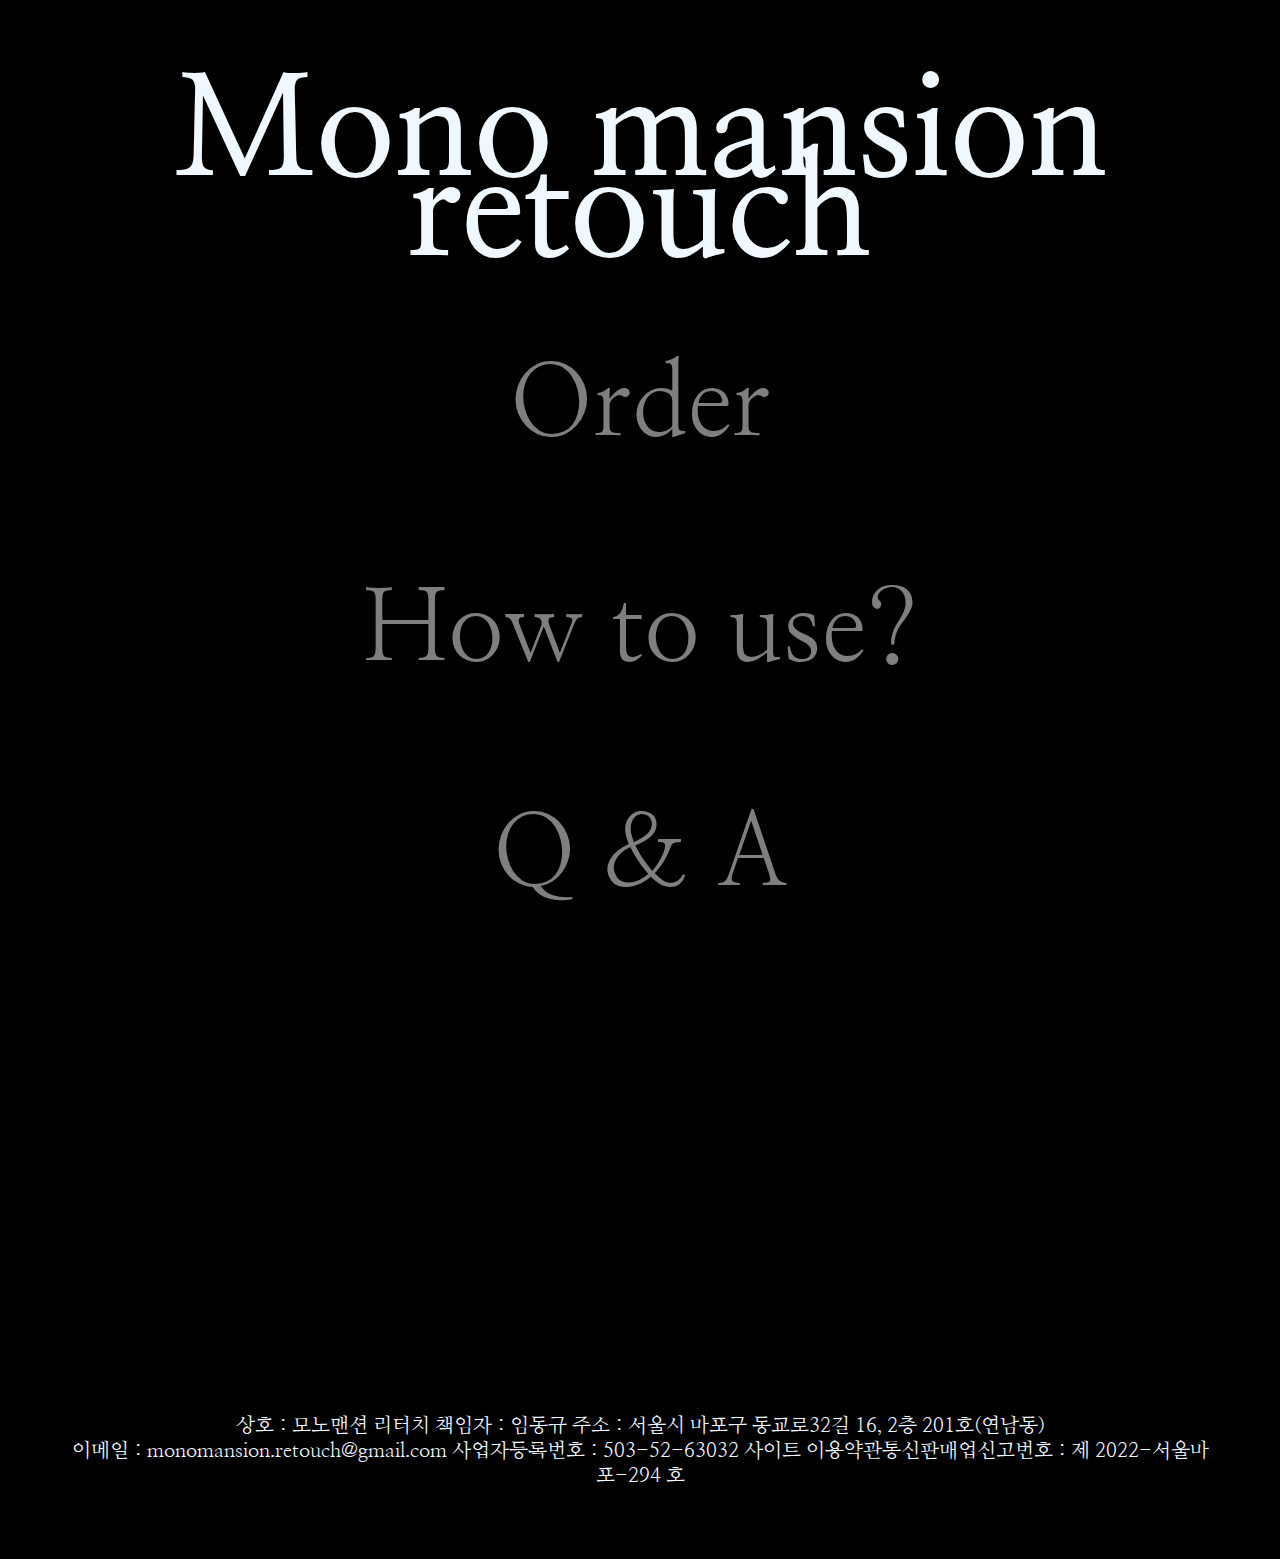
<file: monomansion/index.html>
<!DOCTYPE html>
<html lang="ko">
<head>
    <meta charset="UTF-8">
    <meta http-equiv="X-UA-Compatible" content="IE=edge">
    <meta name="viewport" content="width=device-width, initial-scale=1.0">
    <title>모노맨션 리터치</title> <!DOCTYPE html>
    
        <link rel="stylesheet" href="./style.css">
        <link rel="stylesheet" href="https://use.fontawesome.com/releases/v5.15.4/css/all.css" integrity="sha384-DyZ88mC6Up2uqS4h/KRgHuoeGwBcD4Ng9SiP4dIRy0EXTlnuz47vAwmeGwVChigm" crossorigin="anonymous"/>
        <link rel="preconnect" href="https://fonts.googleapis.com">
<link rel="preconnect" href="https://fonts.gstatic.com" crossorigin>
<link href="https://fonts.googleapis.com/css2?family=Black+Han+Sans&family=Nanum+Myeongjo:wght@800&family=Noto+Sans+KR&display=swap" rel="stylesheet">
  
</head>
    
    <body>
    
      
    <nav>
        <h1>Mono mansion retouch</h1>
    </nav>
    
        <header>
            <header class="hd">
           <div class="container">
<div>
    <a href="http://127.0.0.1:5500/order.html"><p>Order</p></a>
</div>

<div>
    <a href="http://127.0.0.1:5500/how%20to%20use.html"><p>How to use?</p></a>
</div>

<div>
    <a href="./"><p>Q & A</p></a>
</div>

</header>
    
        <section class="sec">
            <div class="container">
    
    
                </article>
            
            </div>
        </section>
    
        <footer class="ft">
            <div class="container">
                <p>상호 : 모노맨션 리터치  책임자 : 임동규  주소 : 서울시 마포구 동교로32길 16, 2층 201호(연남동) <br>
                    이메일 : monomansion.retouch@gmail.com 사업자등록번호 : 503-52-63032 사이트 이용약관통신판매업신고번호 : 제 2022-서울마포-294 호</p>
            </div>
        </footer>
    </body>
    
    </html>
</head>

</html>
</file>
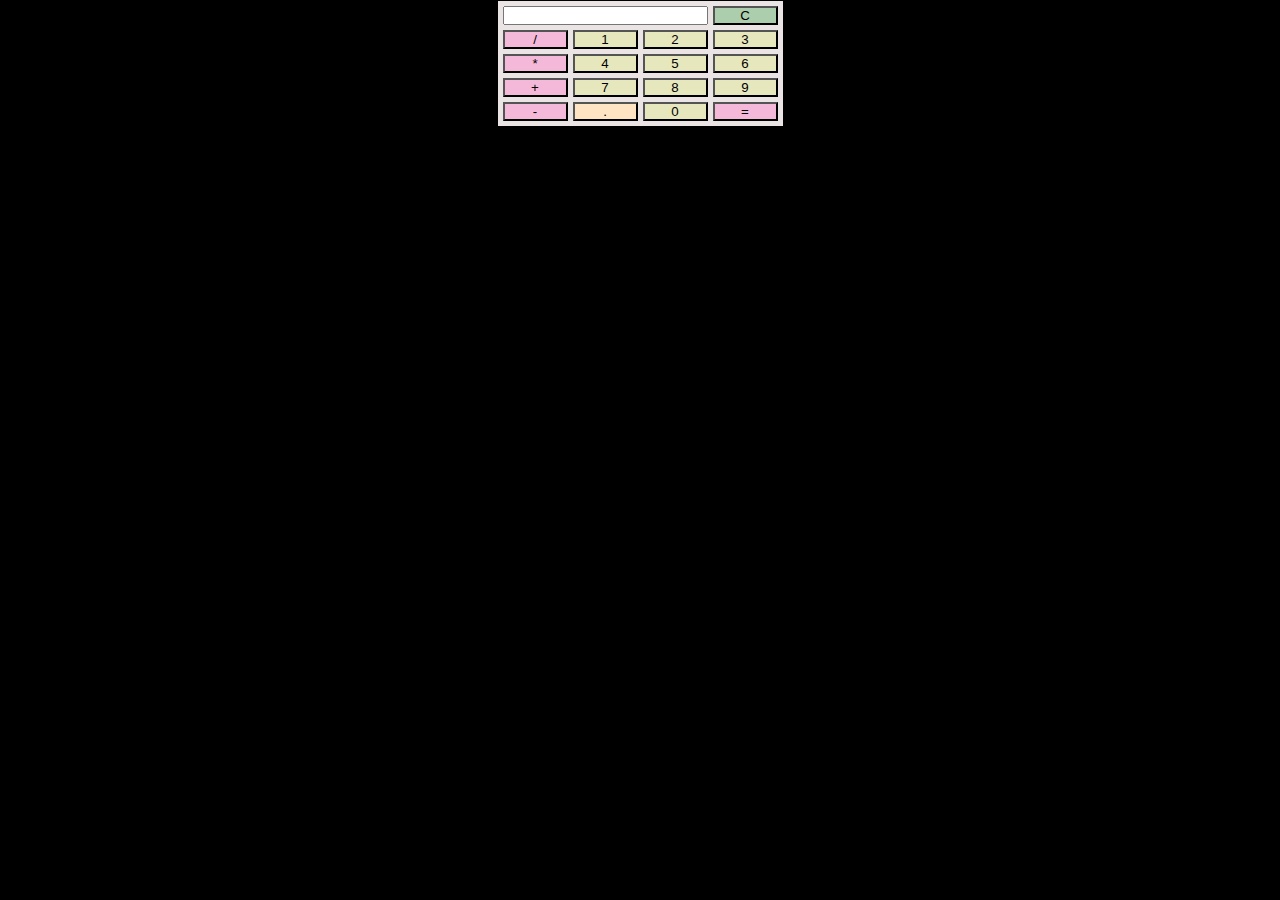
<file: 계산기/index.html>
<!DOCTYPE html>
<html lang="ko">
<head>
    <meta charset="UTF-8">
    <meta http-equiv="X-UA-Compatible" content="IE=edge">
    <meta name="viewport" content="width=device-width, initial-scale=1.0">
    <title>계산기</title>
    <link rel="stylesheet" href="style.css">
</head>

<body>
    <div class="calculator">
       <form name="forms">
        <input type="text" name="output" readonly>
        <input type="button" class="clear" value="C" onclick="document.forms.output.value=''">
        <input type="button" class="operator" value="/" onclick="document.forms.output.value+='/'">      
        <input type="button" class="number" value="1" onclick="document.forms.output.value+='1'">  
        <input type="button" class="number" value="2" onclick="document.forms.output.value+='2'">  
        <input type="button" class="number" value="3" onclick="document.forms.output.value+='3'">  
        <input type="button" class="operator" value="*" onclick="document.forms.output.value+='*'">
        <input type="button" class="number" value="4" onclick="document.forms.output.value+='4'">  
        <input type="button" class="number" value="5" onclick="document.forms.output.value+='5'">  
        <input type="button" class="number" value="6" onclick="document.forms.output.value+='6'">       
        <input type="button" class="operator" value="+" onclick="document.forms.output.value+='+'">      
        <input type="button" class="number" value="7" onclick="document.forms.output.value+='7'">      
        <input type="button" class="number" value="8" onclick="document.forms.output.value+='8'">      
        <input type="button" class="number" value="9" onclick="document.forms.output.value+='9'">      
        <input type="button" class="operator" value="-" onclick="document.forms.output.value+='-'">      
        <input type="button" class="dot" value="." onclick="document.forms.output.value+='.'"> 
        <input type="button" class="number" value="0" onclick="document.forms.output.value+='0'">  
        <input type="button" class="operator result" value="=" onclick="document.forms.output.value=eval(document.forms.output.value)">      

    </form>
    </div>
    
</body>
</html>
</file>
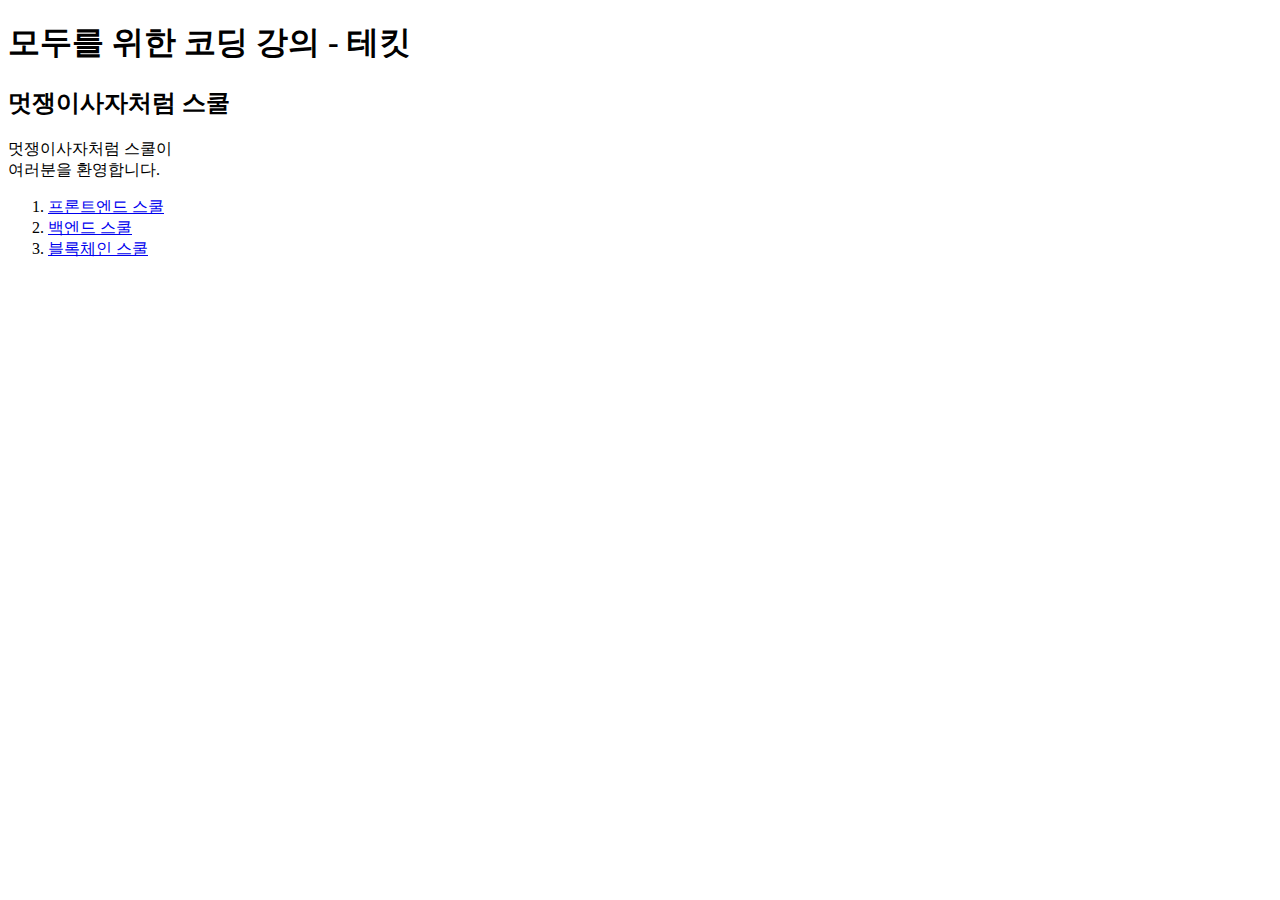
<file: 실습/index.html>
<!DOCTYPE html>
<html lang="ko">

    <head>
        <meta charset="UTF-8">
        <meta http-equiv="X-UA-Compatible" content="IE=edge">
        <meta name="viewport" content="width=device-width, initial-scale=1.0">
        <title>멋쟁이사자처럼;)</title>

 <meta property="og:title" content="멋쟁이사자처럼 화이띵">
 <meta property="og:description" content="멋쟁이사자처럼과 즐거운 코딩!">
 <meta property="og:image" content="./a.jpg">

    </head>
    <body>

        <h1>모두를 위한 코딩 강의 - 테킷</h1>

        <div>
            <h2>멋쟁이사자처럼 스쿨</h2>

            <p>멋쟁이사자처럼 스쿨이<br>여러분을 환영합니다.</p>

            <!-- <p>임금님 귀는 당나귀 귀!</p> -->

            <ol>
                <li><a href="https://techit.education/school/kdt-frontend-6th"
                        target="_blank">
                        프론트엔드 스쿨
                    </a>
                </li>
                <li><a href="https://techit.education/school/kdt-backend-6th"
                        target="_blank">
                        백엔드 스쿨
                    </a>
                </li>
                <li><a href="#">
                        블록체인 스쿨
                    </a>
                </li>
            </ol>
        </div>
    </body>

</html>
</file>
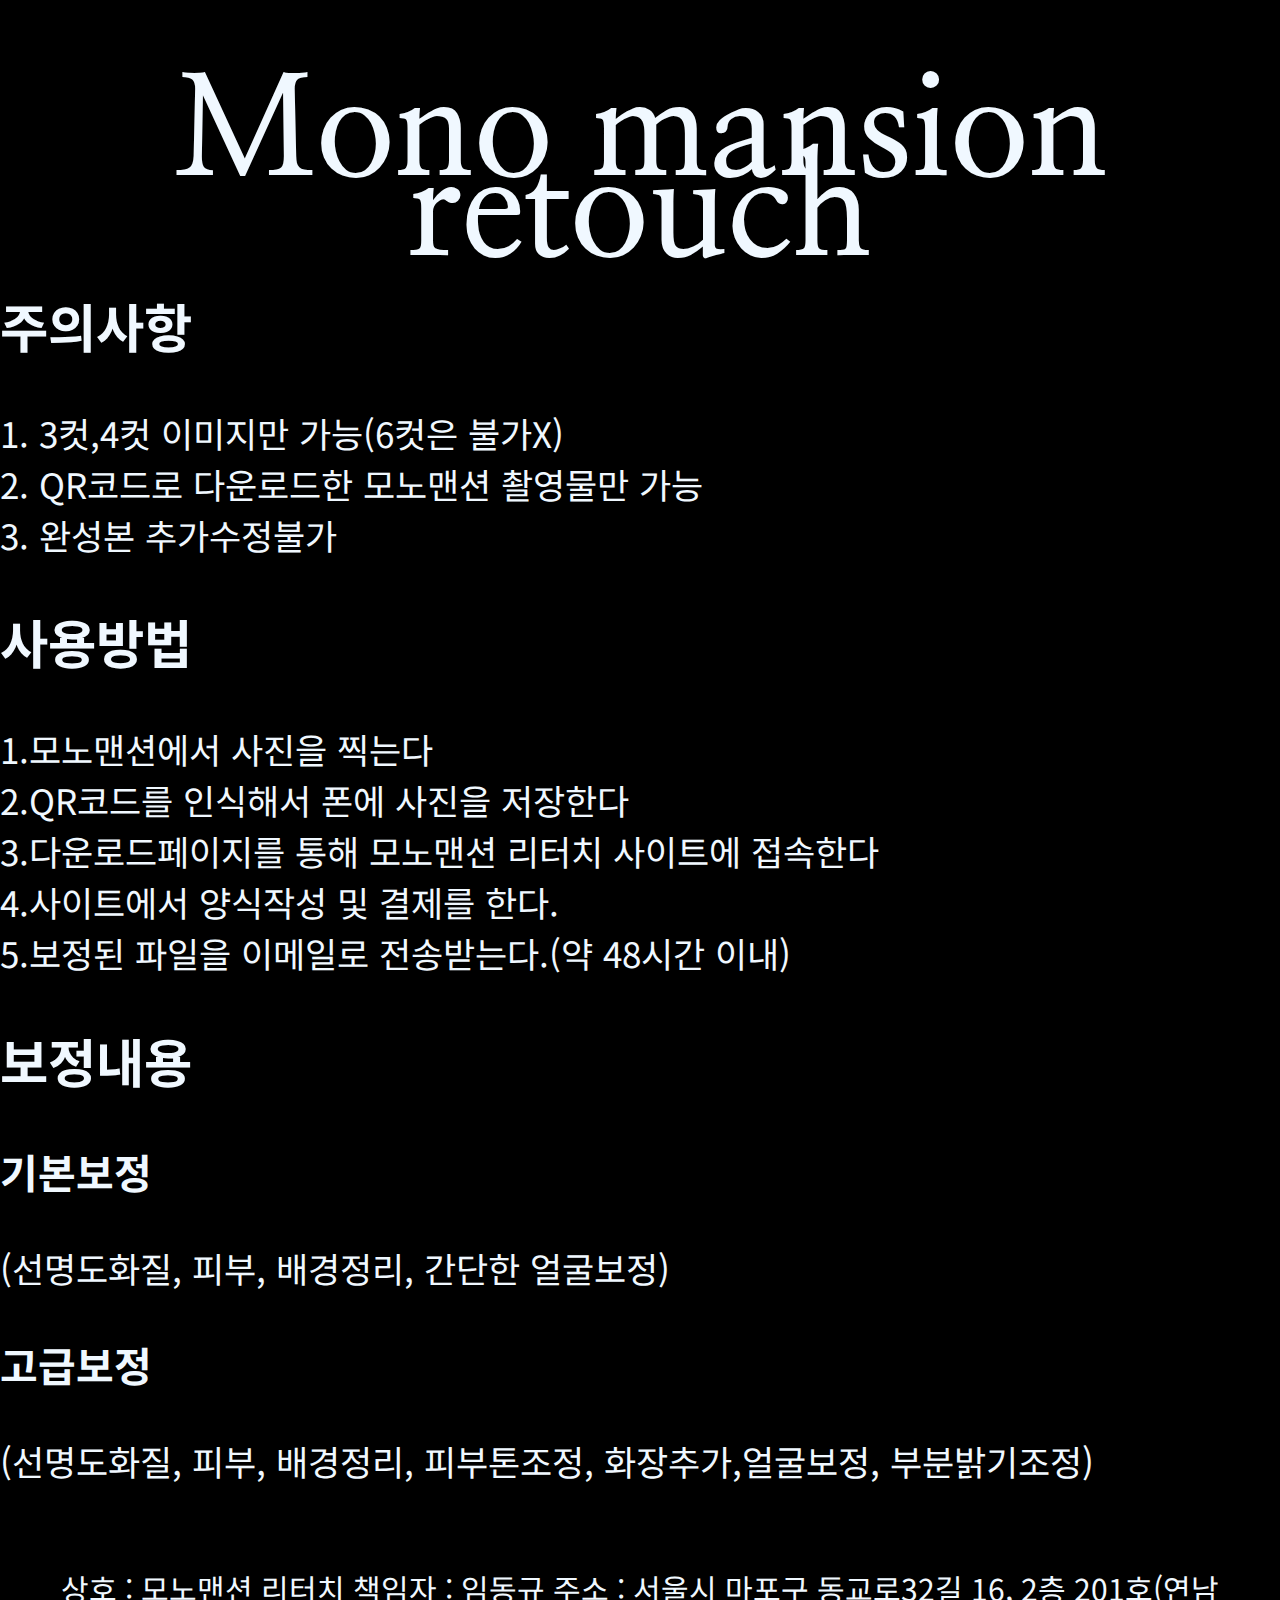
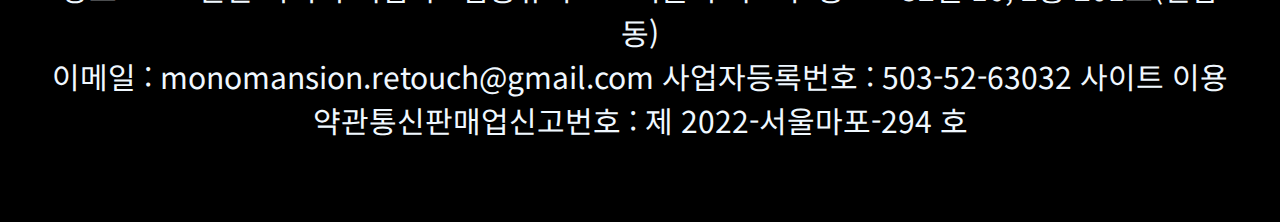
<file: monomansion/how to use.html>
<!DOCTYPE html>
<html lang="ko">
<head>
    <meta charset="UTF-8">
    <meta http-equiv="X-UA-Compatible" content="IE=edge">
    <meta name="viewport" content="width=device-width, initial-scale=1.0">
    <title>How to use</title>
    <link rel="stylesheet" href="./how to use.css">
        <link rel="stylesheet" href="https://use.fontawesome.com/releases/v5.15.4/css/all.css" integrity="sha384-DyZ88mC6Up2uqS4h/KRgHuoeGwBcD4Ng9SiP4dIRy0EXTlnuz47vAwmeGwVChigm" crossorigin="anonymous"/>
        <link rel="preconnect" href="https://fonts.googleapis.com">
<link rel="preconnect" href="https://fonts.gstatic.com" crossorigin>
<link href="https://fonts.googleapis.com/css2?family=Black+Han+Sans&family=Nanum+Myeongjo:wght@800&family=Noto+Sans+KR&display=swap" rel="stylesheet">
  
</head>

<body>
    <nav>
        <h1>Mono mansion retouch</h1>
    </nav>
    
        <header>

            <div>
        <h2>주의사항</h2>  
1. 3컷,4컷 이미지만 가능(6컷은 불가X) <br>
2. QR코드로 다운로드한 모노맨션 촬영물만 가능 <br>
3. 완성본 추가수정불가<br>

<h2>사용방법</h2> 
1.모노맨션에서 사진을 찍는다<br>
2.QR코드를 인식해서 폰에 사진을 저장한다<br>
3.다운로드페이지를 통해 모노맨션 리터치 사이트에 접속한다 <br>
4.사이트에서 양식작성 및 결제를 한다. <br>
5.보정된 파일을 이메일로 전송받는다.(약 48시간 이내) <br>

<h2>보정내용</h2>
<h3>기본보정</h3>
(선명도화질, 피부, 배경정리, 간단한 얼굴보정)

<h3>고급보정</h3>
(선명도화질, 피부, 배경정리, 피부톤조정, 화장추가,얼굴보정, 부분밝기조정)

     
        </div>
        </header>

        
        <footer class="ft">
            <div class="container">
                <p>상호 : 모노맨션 리터치  책임자 : 임동규  주소 : 서울시 마포구 동교로32길 16, 2층 201호(연남동) <br>
                    이메일 : monomansion.retouch@gmail.com 사업자등록번호 : 503-52-63032 사이트 이용약관통신판매업신고번호 : 제 2022-서울마포-294 호</p>
            </div>
        </footer>
    </body>
    


</html>
</file>
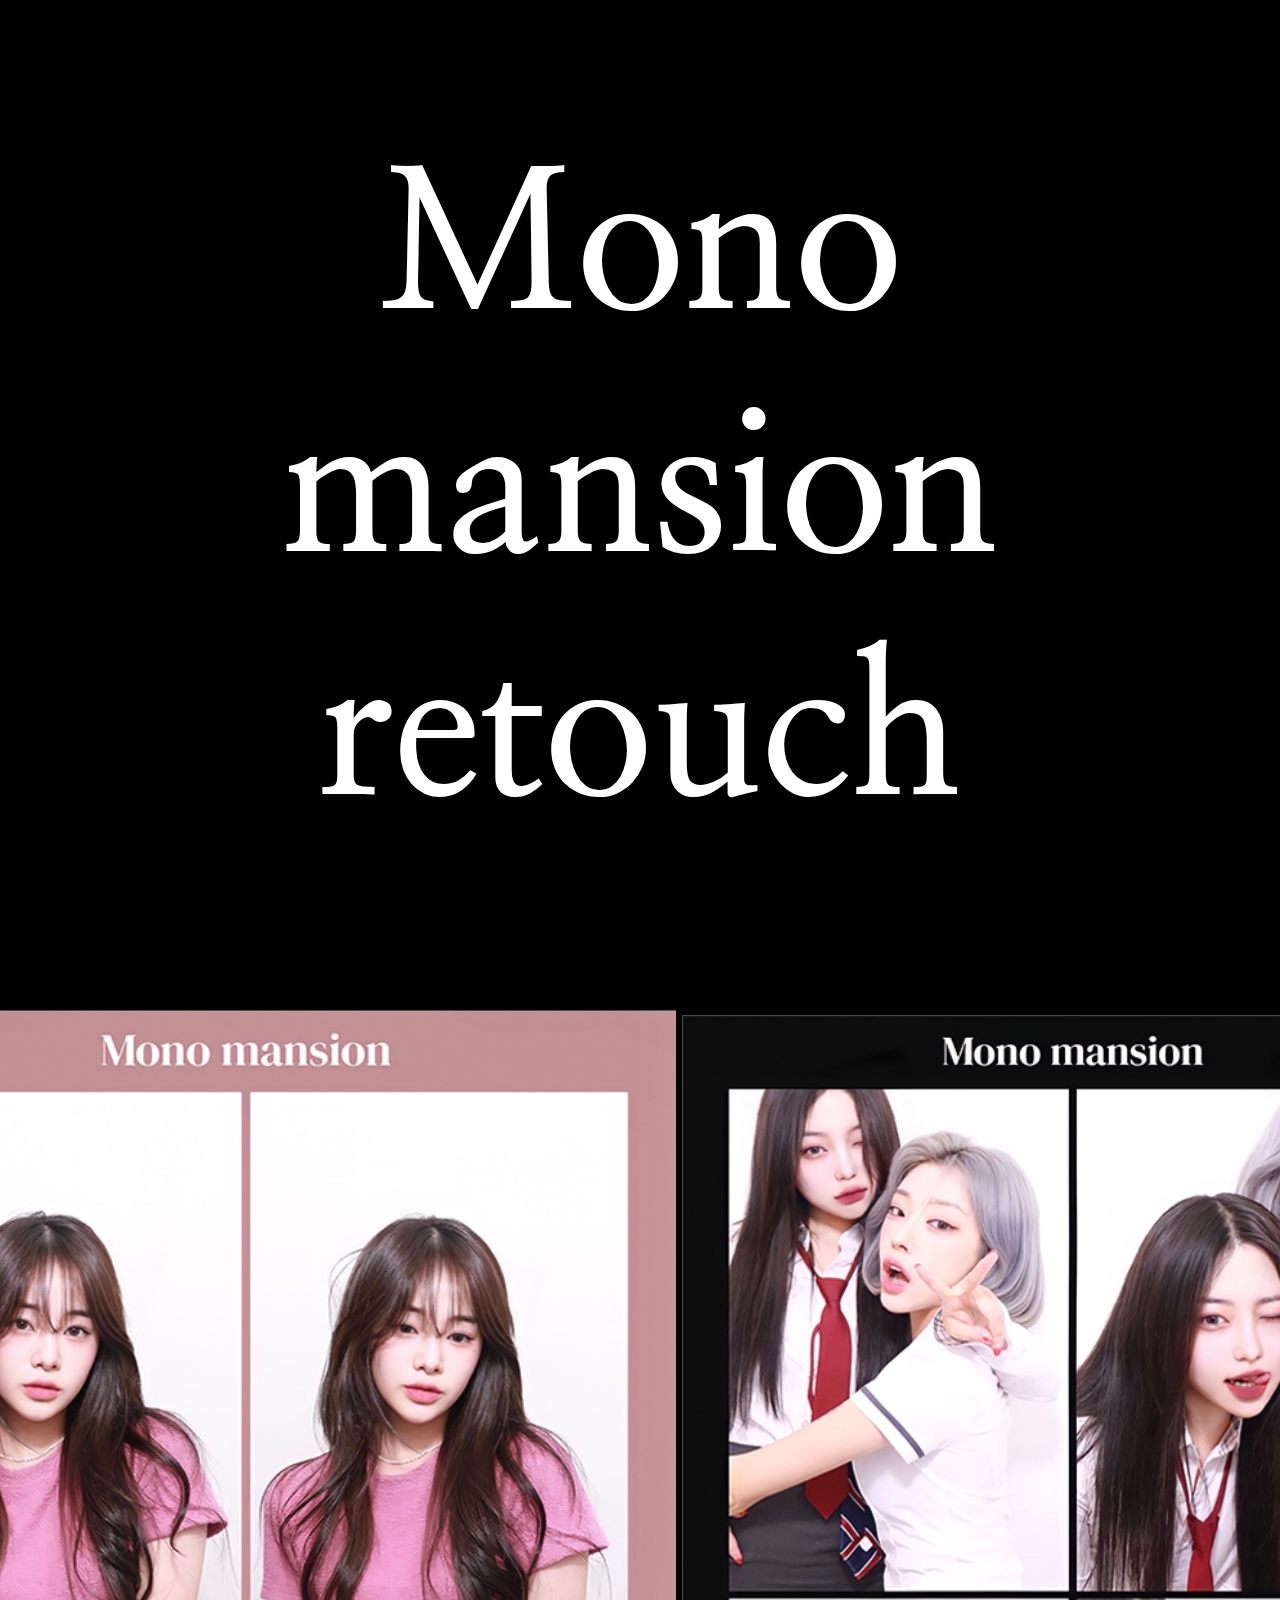
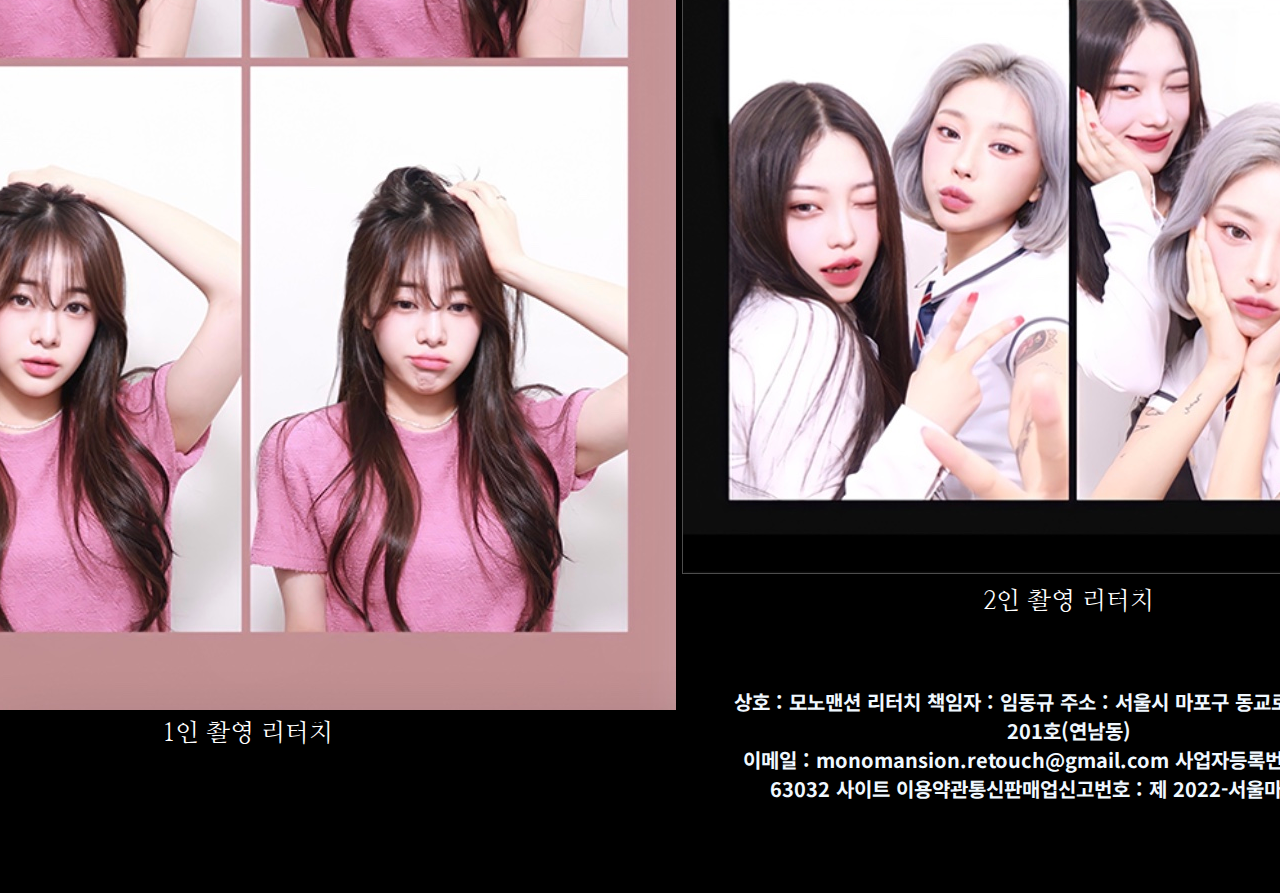
<file: monomansion/order.html>
<!DOCTYPE html>
<html lang="ko">
<head>
    <meta charset="UTF-8">
    <meta http-equiv="X-UA-Compatible" content="IE=edge">
    <meta name="viewport" content="width=device-width, initial-scale=1.0">
    <title>Order</title>

    <link rel="stylesheet" href="./order.css">
    <link rel="stylesheet" href="https://use.fontawesome.com/releases/v5.15.4/css/all.css" integrity="sha384-DyZ88mC6Up2uqS4h/KRgHuoeGwBcD4Ng9SiP4dIRy0EXTlnuz47vAwmeGwVChigm" crossorigin="anonymous"/>
    <link rel="preconnect" href="https://fonts.googleapis.com">
<link rel="preconnect" href="https://fonts.gstatic.com" crossorigin>
<link href="https://fonts.googleapis.com/css2?family=Black+Han+Sans&family=Nanum+Myeongjo:wght@800&family=Noto+Sans+KR&display=swap" rel="stylesheet">
</head>


<body>
   <nav>
    <a href="http://127.0.0.1:5500/index.html">
    <h1>Mono mansion retouch</h1>
</nav>

<div class="hd-content">
    <div class="left-image">
     <img src="리터치사진1.jpg" alt="1인 촬영 리터치">
     <div class="image-caption"> 1인 촬영 리터치
     </div>
</div>

<div class="right-image">
    <img src="리터치사진2.jpg" alt="2인 촬영 리터치">
     <div class="image-caption">  2인 촬영 리터치
     </div>

<footer>
    <footer class="ft">
        <link rel="preconnect" href="https://fonts.googleapis.com">
        <link rel="preconnect" href="https://fonts.gstatic.com" crossorigin>
        <link href="https://fonts.googleapis.com/css2?family=Black+Han+Sans&family=Nanum+Myeongjo:wght@800&family=Noto+Sans+KR&display=swap" rel="stylesheet">
        <div class="container">
            <p>상호 : 모노맨션 리터치  책임자 : 임동규  주소 : 서울시 마포구 동교로32길 16, 2층 201호(연남동) <br>
                이메일 : monomansion.retouch@gmail.com 사업자등록번호 : 503-52-63032 사이트 이용약관통신판매업신고번호 : 제 2022-서울마포-294 호</p>
        </div>
    </footer>
</footer>
    
</body>
</html>
</file>
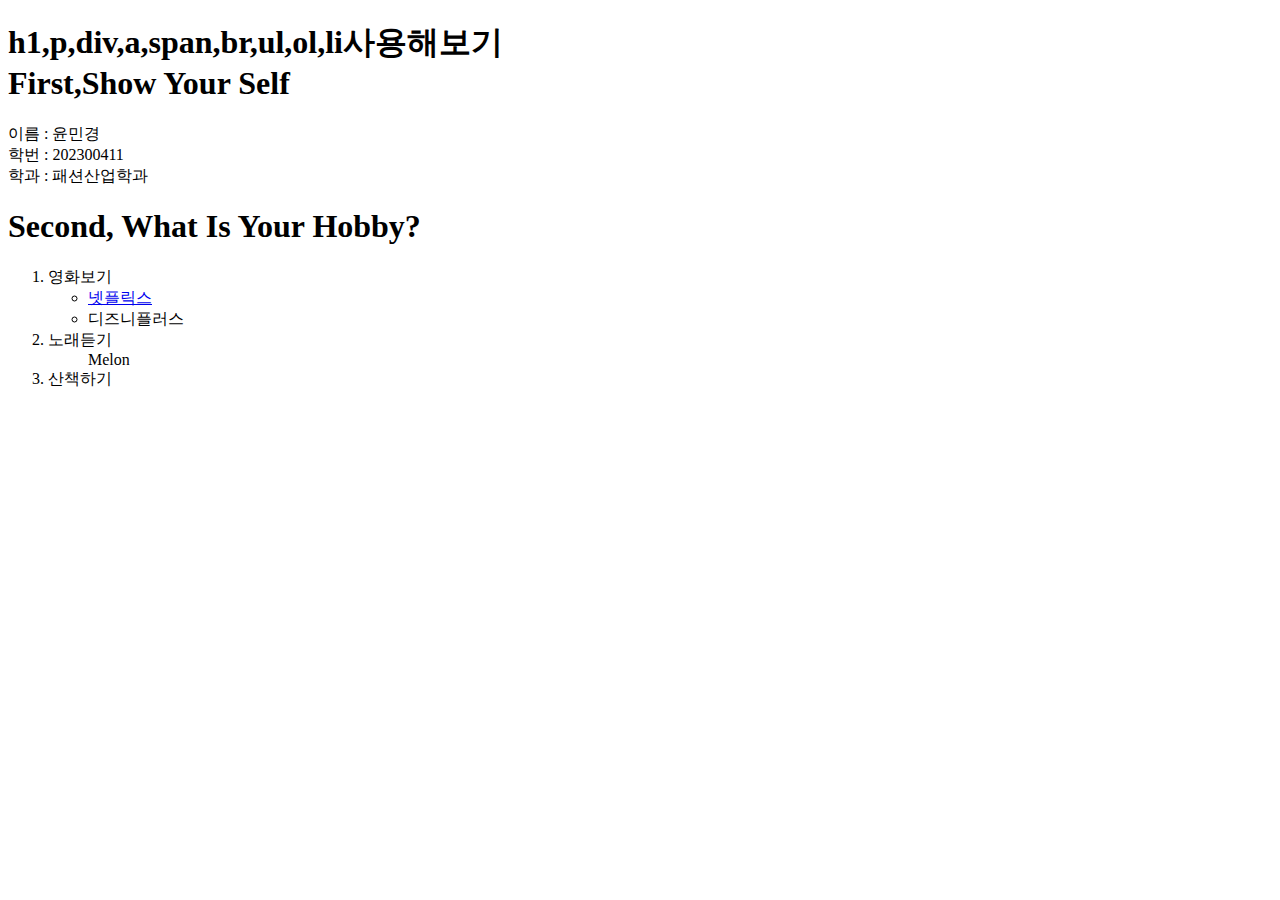
<file: 실습/index2.html>
<!DOCTYPE html>
<html lang="ko">
<head>
    <meta charset="UTF-8">
    <meta http-equiv="X-UA-Compatible" content="IE=edge">
    <meta name="viewport" content="width=device-width, initial-scale=1.0">
    <title>2주차 스터디 실습</title>
</head>
<body>
    <div>
        <h1>h1,p,div,a,span,br,ul,ol,li사용해보기<br>First,Show Your Self</h1>
    

        <p>이름 : 윤민경<br>
            학번 : 202300411 <br>
            학과 : 패션산업학과</p>

    </div>

    <div>
<h1>Second, What Is Your Hobby?</h1>
<ol>
    <li>영화보기
        <ul>
            <li><a href="https://www.netflix.com/browse"
                target="_blank">넷플릭스</a></li>
            <li>디즈니플러스</li>
            </ul>
    </li>
    <li>노래듣기
        <ul>Melon</ul>
    </li>
    <li>산책하기</li>
</ol>
    </div>

</body>
</html>
</file>
<file: monomansion/style.css>
* {
    box-sizing: border-box;
}

body{
    margin: 0;
    padding: 0;
    font-family: 'Nanum Myeongjo', serif;
    font-family: 'Nanum Myeongjo', serif;
    background-color: black;
    text-align: center;
    color: aliceblue;
}

a:link, a:visited{
    text-decoration: none;
    color:white;
}


nav {
    height: 150px;
    color: aliceblue;
    background-color: black;
    line-height: 80px;
    font-size: 70px;
}

nav::after {
    content: "";
    display: block;
    clear: both;
}


.nav-logo {
    font-size: 30px;
    float: left;
    margin: 0;
}


.nav-btn {
    list-style-type: none;
    margin: 0;
}

ul.nav-btn > li {
    float: left;
    margin-left: 25px;
    font-size: 20px;
    font-weight: bold;
}

.hd {
    position: relative;
    height: 600px;
   text-align: center;
   font-size: 100px;
  
}

.hd-title {
    font-size: 100px;
    margin-top: 0;
    margin-bottom: 30px;
padding-top: 200px;

}

.hd-content {
    font-size: 25px;
    color: aliceblue;
}

.hd:before {
    content: "";
    display: block;
    position: absolute;
    left: 0;
    top: 0;
    width: 100%;
height: 100%;
opacity: 0.5;
background-color: rgb(0, 0, 0);
background-size: cover;
background-position: center center;
background-repeat: no-repeat;
}s

.hd .container {
    position: relative;
    color: rgb(255, 255, 255);
}


.sec {
    text-align: center;
    padding: 200px 0;
    background-color: rgb(0, 0, 0);
    color: ;
}



.sec::after {
    content: "";
    display: block;
    clear: both;
}


/* footer */
.ft {
    padding: 50px;
    font-size: 20px;
    text-align: center;
    background-color:rgb(0, 0, 0);
    color: aliceblue;
    font-family: 'Nanum Myeongjo', serif;
}
</file>
<file: 계산기/style.css>
*{
    box-sizing: border-box;
    margin: 0;
    padding: 0;
}

body{
    background-color: black;
    display: flex;
    justify-content: center;
    
}

.calculator{
width: 287px;
border: 1px solid #000000;
background-color: #eae4e4;
padding: 5px;

}

.calculator form{
    display: grid;
    grid-template-columns: repeat(4, 65px);
grid-auto-flow: 65px;
grid-gap: 5px;
}

/*손가락모양 */
.calculator form input{
    cursor: pointer; 
}

/*음영*/

.calculator form input:hover{
  box-shadow: 1px 1px 2px #333;
}

.calculator form .clear{
    background-color: rgb(172, 206, 172);
}

.calculator form .number{
    background-color: rgb(231, 231, 189);
}

.calculator form .operator{
    background-color: rgb(244, 185, 217);
}

.calculator form .dot{
    background-color: bisque;
}

.calculator form input[type='text']{
    grid-column: span 3;
    text-align: right;
    padding: 0 10px;
}
</file>
<file: monomansion/how to use.css>
* {
    box-sizing: border-box;
}

body{
    margin: 0;
    padding: 0;
    font-family: font-family: 'Nanum Gothic', sans-serif;
    font-family: 'Nanum Myeongjo', serif;
    font-family: 'Noto Sans KR', sans-serif;
    background-color: black;
    text-align: left;
    color: aliceblue;
    font-size: 35px;
}

a:link, a:visited{
    text-decoration: none;
    color:white;
}


nav {
    height: 150px;
    color: aliceblue;
    background-color: black;
    line-height: 80px;
    font-size: 70px;
    text-align: center;
    font-family: 'Nanum Myeongjo', serif;
}

nav::after {
    content: "";
    display: block;
    clear: both;
}


.nav-logo {
    font-size: 0px;
    float: left;
    margin: 0;
}


.nav-btn {
    list-style-type: none;
    margin: 0;
}

ul.nav-btn > li {
    float: left;
    margin-left: 25px;
    font-size: 20px;
    font-weight: bold;
}

.hd {
    position: relative;
    height: 600px;
   text-align: left;
  
}

.hd-title {
    font-size: 80px;
    margin-top: 0;
    margin-bottom: 30px;
padding-top: 200px;

}

.hd-content {
    font-size: 25px;
    color: aliceblue;
}

.hd:before {
    content: "";
    display: block;
    position: absolute;
    left: 0;
    top: 0;
    width: 100%;
height: 100%;
opacity: 0.5;
background-color: rgb(0, 0, 0);
background-size: cover;
background-position: center center;
background-repeat: no-repeat;
}s

.hd .container {
    position: relative;
    color: aliceblue;
}


.sec {
    text-align: left;
    padding: 200px 0;
    background-color: rgb(0, 0, 0);
    color: ;
}



.sec::after {
    content: "";
    display: block;
    clear: both;
}


/* footer */
.ft {
    padding: 50px;
    font-size: 30px;
    text-align: center;
    background-color:rgb(0, 0, 0);
    color: aliceblue;
}
</file>
<file: monomansion/order.css>
*{
    box-sizing: border-box;
}

body{
    margin:0;
    padding: 0;
    font-family: 'Nanum Myeongjo', serif;
    background-color: black;
    text-align: center;
    color: aliceblue;
    font-size:97px;
}

a:link, a:visited{
    text-decoration: none;
    color:white;
}

.container{
    width: 670px;
    margin: 0 auto;
}

.hd-content{
    position: relative;
    height: auto;
    text-align: center;
    background-color: black;
    display: flex;
    justify-content: center;
    font-size: 25px;
    margin-top: 20px;
    padding: 20px;
    font-weight: lighter;
    color: white;
    text-align: center;

}


.ft {
    margin: 0px;
    padding: 50px;
    background-color:rgb(0, 0, 0);
    color: aliceblue;
    font-family: 'Noto Sans KR', sans-serif;
    padding-bottom: 60px;
    font-size: 15px;
    text-align: center;
    font-weight: bold;
}


.ft {
    padding: 50px;
    font-size: 20px;
    text-align: center;
    background-color:rgb(0, 0, 0);
    color: aliceblue;
    font-family: 'Noto Sans KR', serif;
}
</file>
